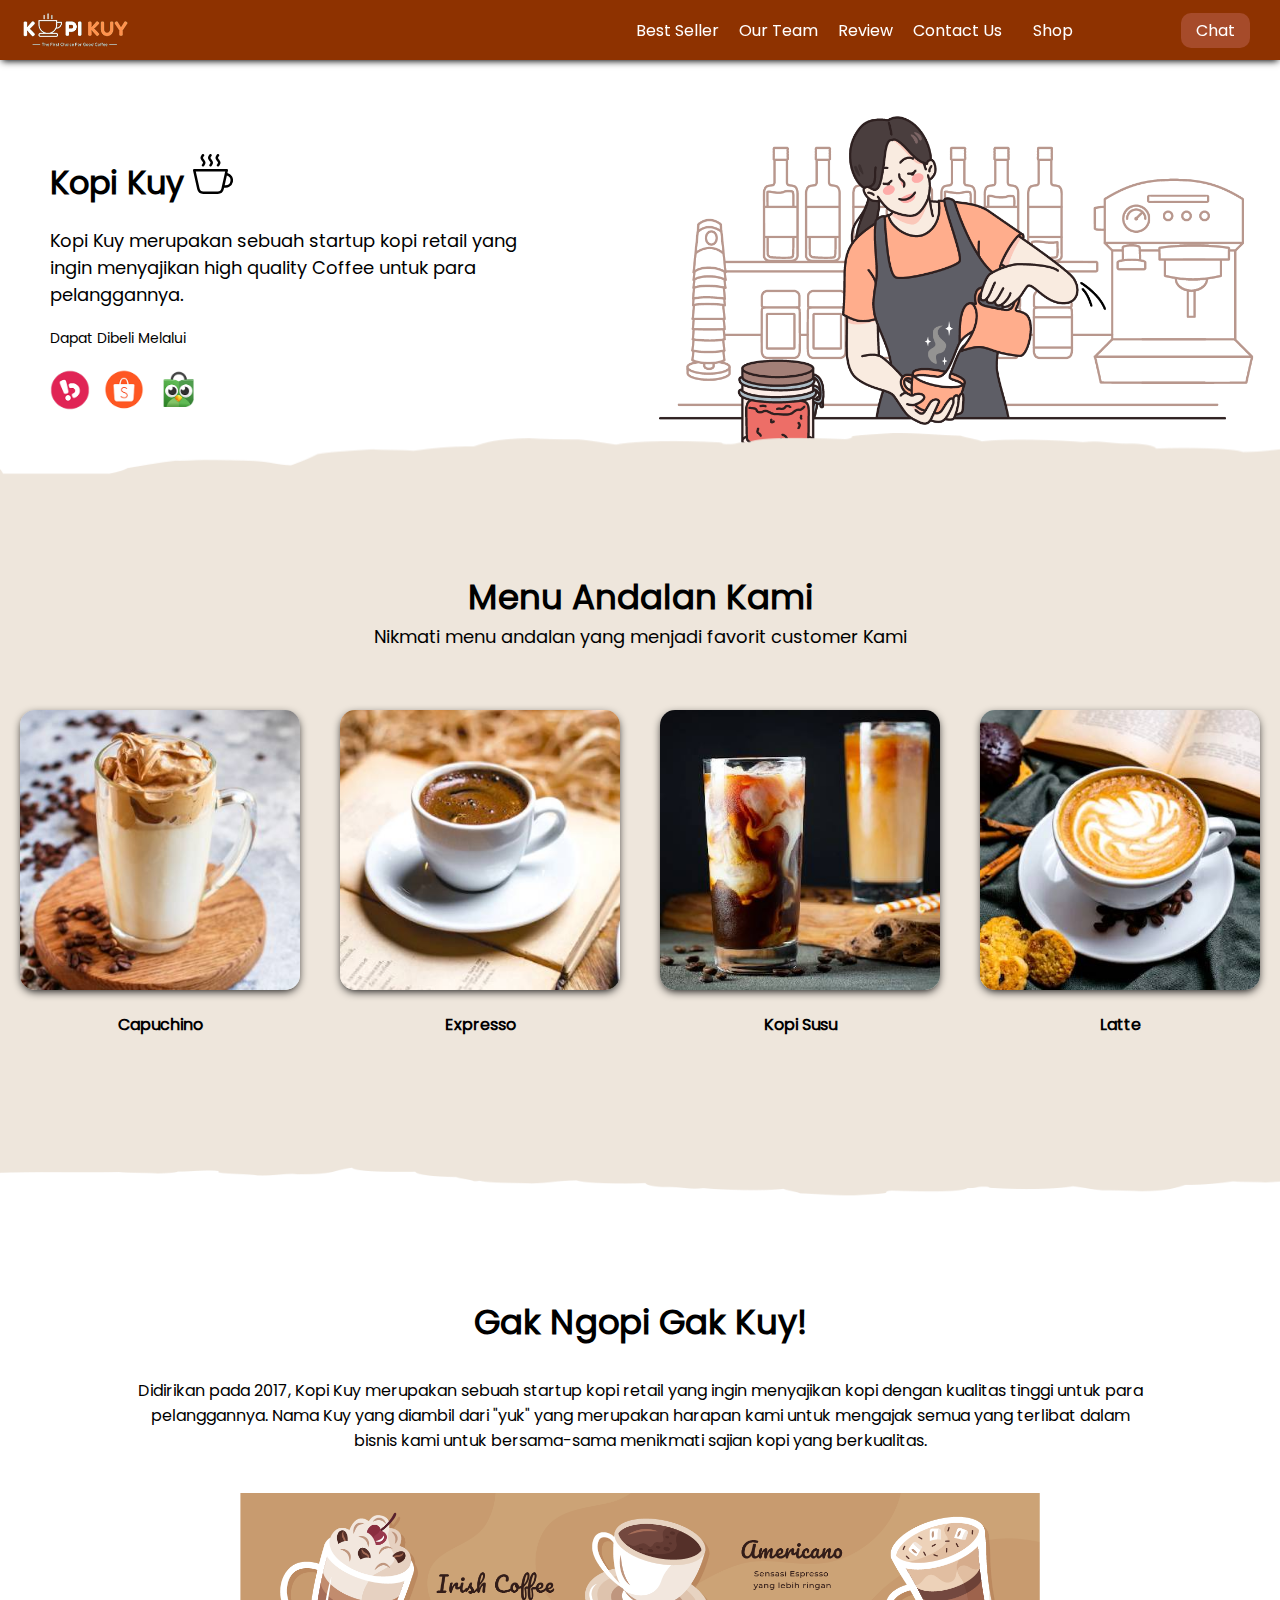
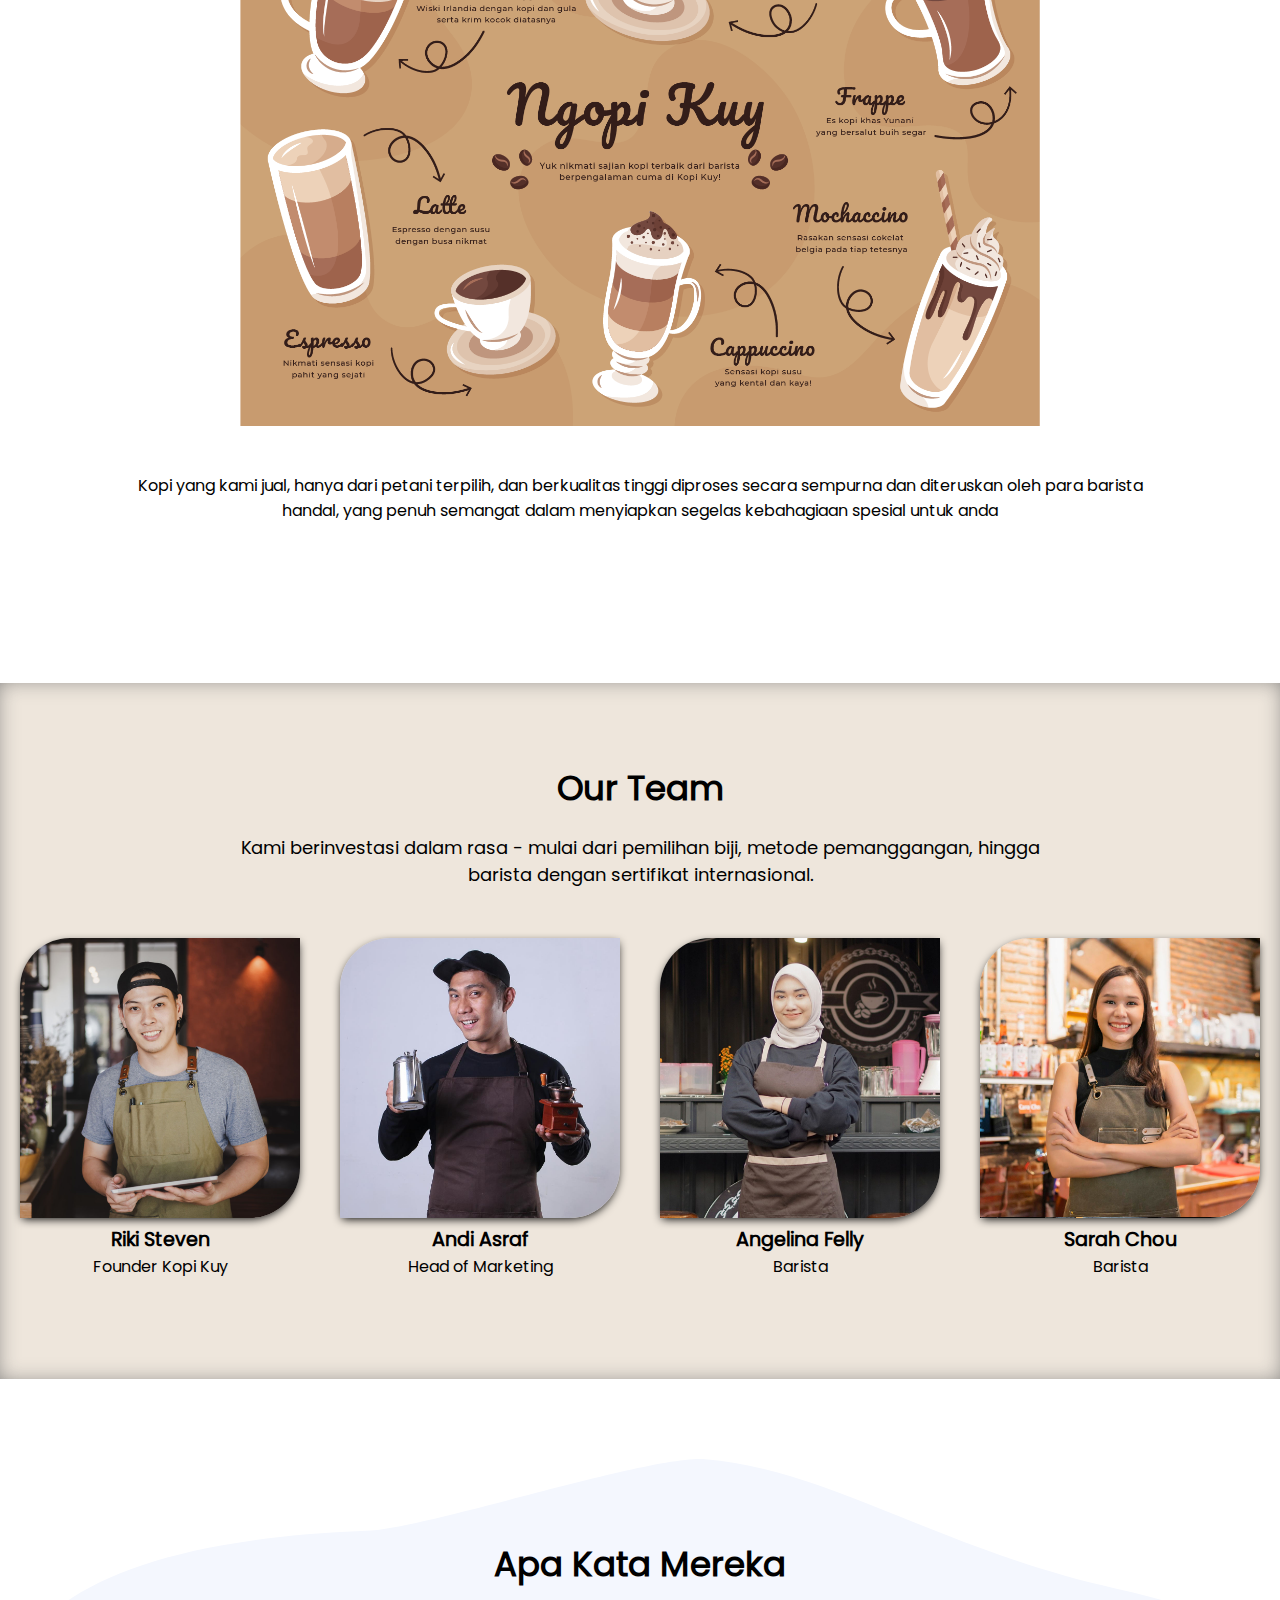
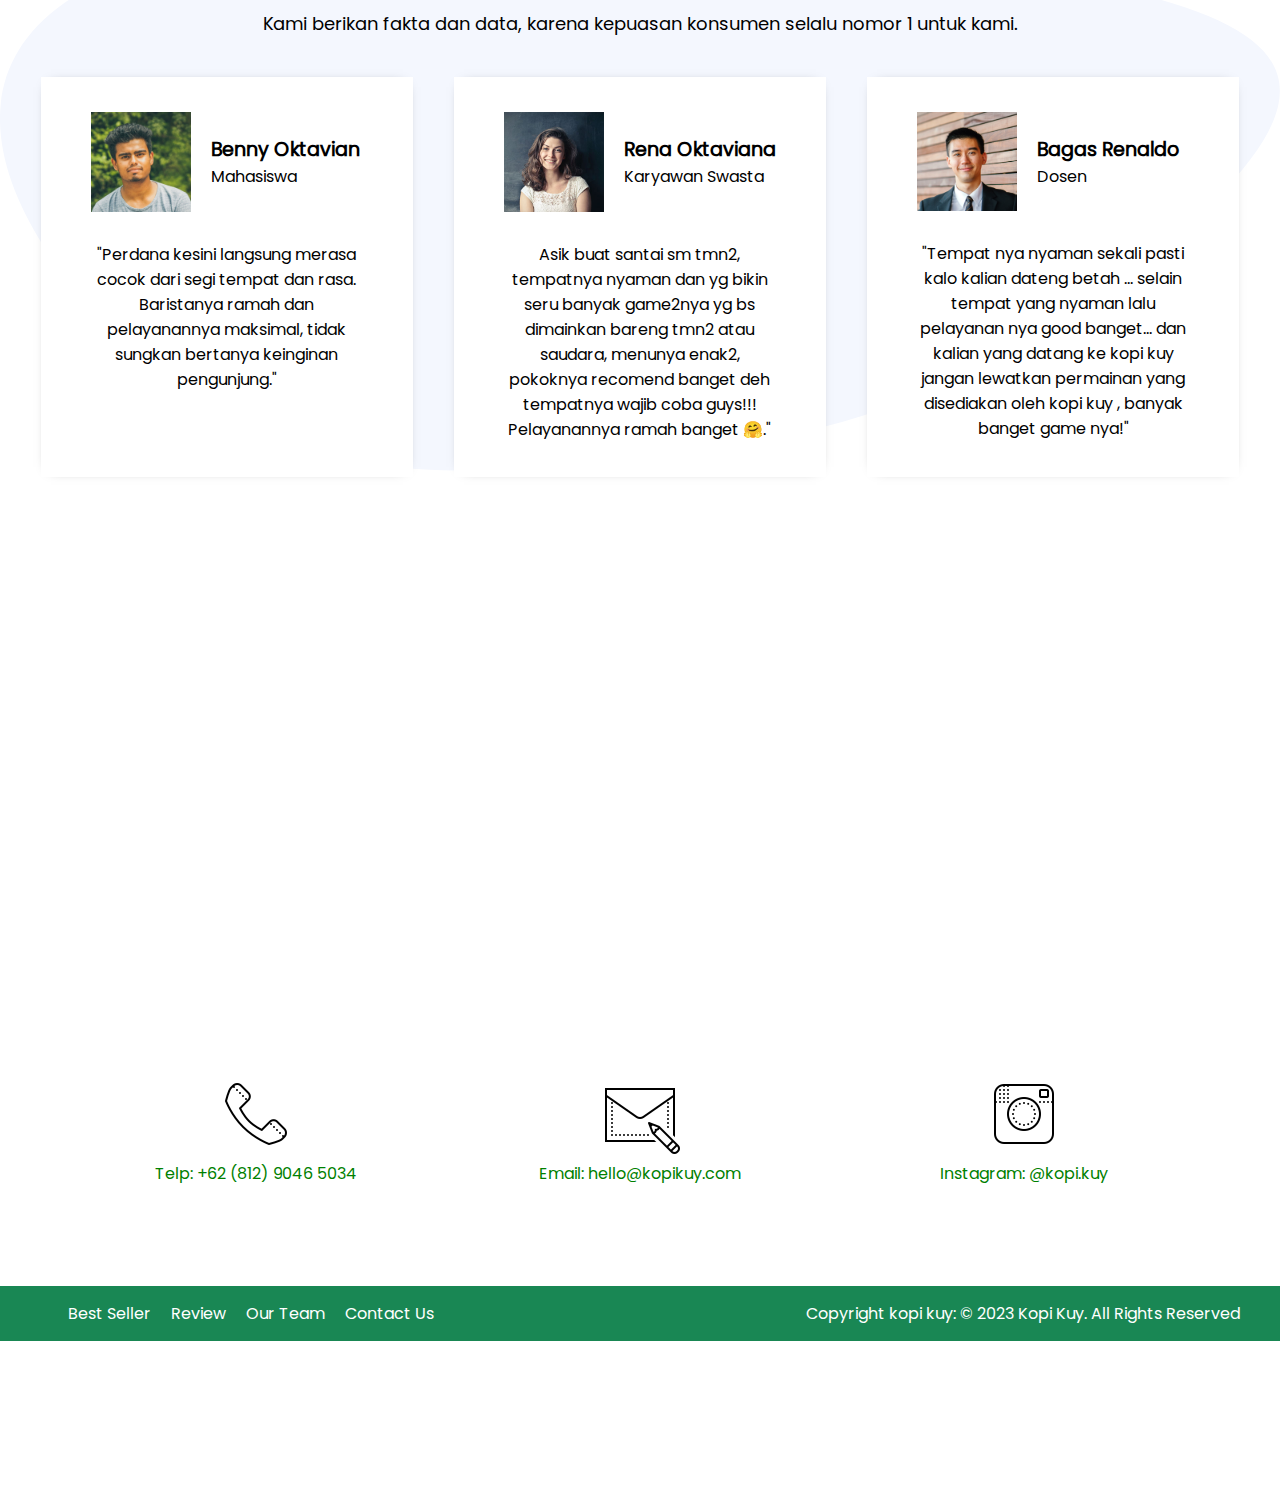
<file: index.html>
<!DOCTYPE html>
<html lang="id">

<head>
    <meta charset="UTF-8">
    <meta http-equiv="X-UA-Compatible" content="IE=edge">
    <meta name="viewport" content="width=device-width, initial-scale=1.0">
    <link rel="shortcut icon" href="images/favicon.ico" type="image/x-icon">
    <title>Website Kopi Kuy</title>
    <link rel="stylesheet" href="css/style.css">
</head>

<body>
    <nav>
        <div class="baris">
            <img class="logo" src="images/logo/logo_kuy.png">
            <div class="navigasi">
                <a href="#best-seller">Best Seller</a>
                <a href="#our-team">Our Team</a>
                <a href="#review">Review</a>
                <a href="#contact-us">Contact Us</a>
            </div>
            <a class="shop" href="produk.html">Shop</a>
            <a class="chat" href="https://wa.me/nomor_hp_anda_pakai_62" target="_blank">Chat</a>
        </div>
    </nav>

    <!--Tulis Kode Di Bawah Sini-->
    <header>
        <div class="baris">
            <div class="col-kiri">
                <h1 class="judul-header">
                    Kopi Kuy
                    <img src="images/icon/icon_kopi.svg" alt="">
                </h1>
                <p class="subjudul-header">
                    Kopi Kuy merupakan sebuah startup kopi retail yang ingin menyajikan
                    high quality Coffee untuk para pelanggannya.

                </p>
                <p class="dapat-dibeli">
                    Dapat Dibeli Melalui
                </p>
                <div class="olshop">
                    <img src="images/logo/logo_bukalapak.png" alt="">
                    <img src="images/logo/logo_shopee.png" alt="">
                    <img src="images/logo/logo_tokopedia.png" alt="">

                </div>

            </div>
            <img src=" images/header/header1.png" alt="" class="col-kanan">
        </div>
        <section class="best-seller" id="best-seller">

            <h2 class="judul-best-seler">
                Menu Andalan Kami
            </h2>
            <p class="subjudul-best-seller">
                Nikmati menu andalan yang menjadi favorit customer Kami
            </p>

            <div class="baris">
                <div class="col-produk">
                    <img src="images/produk/product_capuchino.jpg" alt="">
                    <p class="nama-produk">Capuchino</p>
                </div>
                <div class="col-produk">
                    <img src=" images/produk/product_espresso.jpg" alt="">
                    <p class="nama-produk">Expresso</p>
                </div>
                <div class="col-produk">
                    <img src="images/produk/product_kopi_susu.jpg" alt="">
                    <p class="nama-produk">Kopi Susu</p>
                </div>
                <div class="col-produk">
                    <img src="images/produk/product_latte.jpg" alt="">
                    <p class="nama-produk">Latte</p>
                </div>
            </div>

        </section>
        <section class="about-us" id="about-us">
            <h2 class="judul-about-us">
                Gak Ngopi Gak Kuy!
            </h2>
            <p class="tentang-about-us">
                Didirikan pada 2017, Kopi Kuy merupakan sebuah startup kopi retail
                yang ingin menyajikan kopi dengan kualitas tinggi untuk para pelanggannya.
                Nama Kuy yang diambil dari "yuk" yang merupakan harapan kami untuk mengajak semua
                yang terlibat dalam bisnis kami untuk bersama-sama menikmati sajian kopi yang berkualitas.
            </p>
            <img src="images/aset_kopi_jumbo.png" alt="">
            <p class="penjelasan-about-us">
                Kopi yang kami jual, hanya dari petani terpilih, dan berkualitas tinggi diproses
                secara sempurna dan diteruskan oleh para barista handal, yang penuh semangat
                dalam menyiapkan segelas kebahagiaan spesial untuk anda
            </p>

        </section>
        <section class="our-team" id="our-time">
            <h2 class="judul-team">
                Our Team
            </h2>
            <p class="subjudul-team">
                Kami berinvestasi dalam rasa - mulai dari pemilihan biji, metode pemanggangan,
                hingga barista dengan sertifikat internasional.
            </p>
            <div class="baris">
                <div class="col-team">
                    <img src="images/team/team1.jpg" alt="">
                    <h3>
                        Riki Steven
                    </h3>
                    <p>
                        Founder Kopi Kuy
                    </p>
                </div>
                <div class="col-team">
                    <img src="images/team/team2.jpg" alt="">
                    <h3>
                        Andi Asraf
                    </h3>
                    <p>
                        Head of Marketing
                    </p>
                </div>
                <div class="col-team">
                    <img src=" images/team/team3.jpg" alt="">
                    <h3>
                        Angelina Felly
                    </h3>
                    <p>
                        Barista
                    </p>
                </div>
                <div class="col-team">
                    <img src="images/team/team4.jpg" alt="">
                    <h3>
                        Sarah Chou
                    </h3>
                    <p>
                        Barista
                    </p>
                </div>
            </div>

        </section>
        <section class="review" id="review">
            <h2 class="judul-review">
                Apa Kata Mereka
            </h2>
            <p class="subjudul-review">
                Kami berikan fakta dan data, karena kepuasan konsumen selalu nomor 1 untuk kami.
            </p>
            <div class="baris">
                <div class="col-review">
                    <div class="profile">
                        <img src="images/customer/customer1.jpg" alt="">
                        <div class="nama-profile">
                            <h3>
                                Benny Oktavian
                            </h3>
                            <p>
                                Mahasiswa
                            </p>


                        </div>
                    </div>
                    <p class="testimoni">
                        "Perdana kesini langsung merasa cocok dari segi tempat dan rasa.
                        Baristanya ramah dan pelayanannya maksimal, tidak sungkan bertanya keinginan
                        pengunjung."
                    </p>
                </div>
                <div class="col-review">
                    <div class="profile">
                        <img src="images/customer/customer2.jpg" alt="">
                        <div class="nama-profile">
                            <h3>
                                Rena Oktaviana
                            </h3>
                            <p>
                                Karyawan Swasta
                            </p>
                        </div>

                    </div>
                    <p class="testimoni">
                        Asik buat santai sm tmn2, tempatnya nyaman dan yg bikin seru banyak game2nya
                        yg bs dimainkan bareng tmn2 atau saudara, menunya enak2, pokoknya recomend
                        banget deh tempatnya wajib coba guys!!! Pelayanannya ramah banget 🤗."
                    </p>
                </div>
                <div class="col-review">
                    <div class="profile">
                        <img src="images/customer/customer3.jpg" alt="">
                        <div class="nama-profile">
                            <h3>
                                Bagas Renaldo
                            </h3>
                            <p>
                                Dosen
                            </p>
                        </div>

                    </div>
                    <p class="testimoni">
                        "Tempat nya nyaman sekali pasti kalo kalian dateng betah ...
                        selain tempat yang nyaman lalu pelayanan nya good banget...
                        dan kalian yang datang ke kopi kuy jangan lewatkan permainan yang disediakan
                        oleh kopi kuy , banyak banget game nya!"

                    </p>
                </div>

            </div>

        </section>
        <section class="contact-us" id="contact-us">
            <iframe
                src="https://www.google.com/maps/embed?pb=!1m14!1m8!1m3!1d7932.741866032694!2d106.668581!3d-6.214715!3m2!1i1024!2i768!4f13.1!3m3!1m2!1s0x2e69f9912c7f297b%3A0xe5a3a671dae861ab!2sKopi%20kuy!5e0!3m2!1sid!2sid!4v1680617229460!5m2!1sid!2sid"
                width="100%" height="300" style="border:0;" allowfullscreen="" loading="lazy"
                referrerpolicy="no-referrer-when-downgrade"></iframe>
            <div class="baris">
                <div class="col-kontak">
                    <img src="images/icon/icon_phone.png" alt="">
                    <p>
                        Telp: +62 (812) 9046 5034
                    </p>
                </div>
                <div class="col-kontak">
                    <img src="images/icon/icon_mail.png" alt="">
                    <p>
                        Email: hello@kopikuy.com
                    </p>
                </div>
                <div class="col-kontak">
                    <img src="images/icon/icon_instagram.png" alt="">
                    <p>
                        Instagram: @kopi.kuy
                    </p>
                </div>
            </div>
        </section>
        <footer>
            <div class="baris">
                <div class="navigasi">
                    <a href="#best-seller">
                        Best Seller
                    </a>
                    <a href="#review">
                        Review
                    </a>
                    <a href="#our-team">
                        Our Team
                    </a>
                    <a href="#contact-us">
                        Contact Us
                    </a>
                </div>
                <p class="copyright">
                    Copyright kopi kuy: © 2023 Kopi Kuy. All Rights Reserved
                </p>
            </div>
        </footer>


    </header>



    <!--Kode Selesai-->
</body>

</html>
</file>
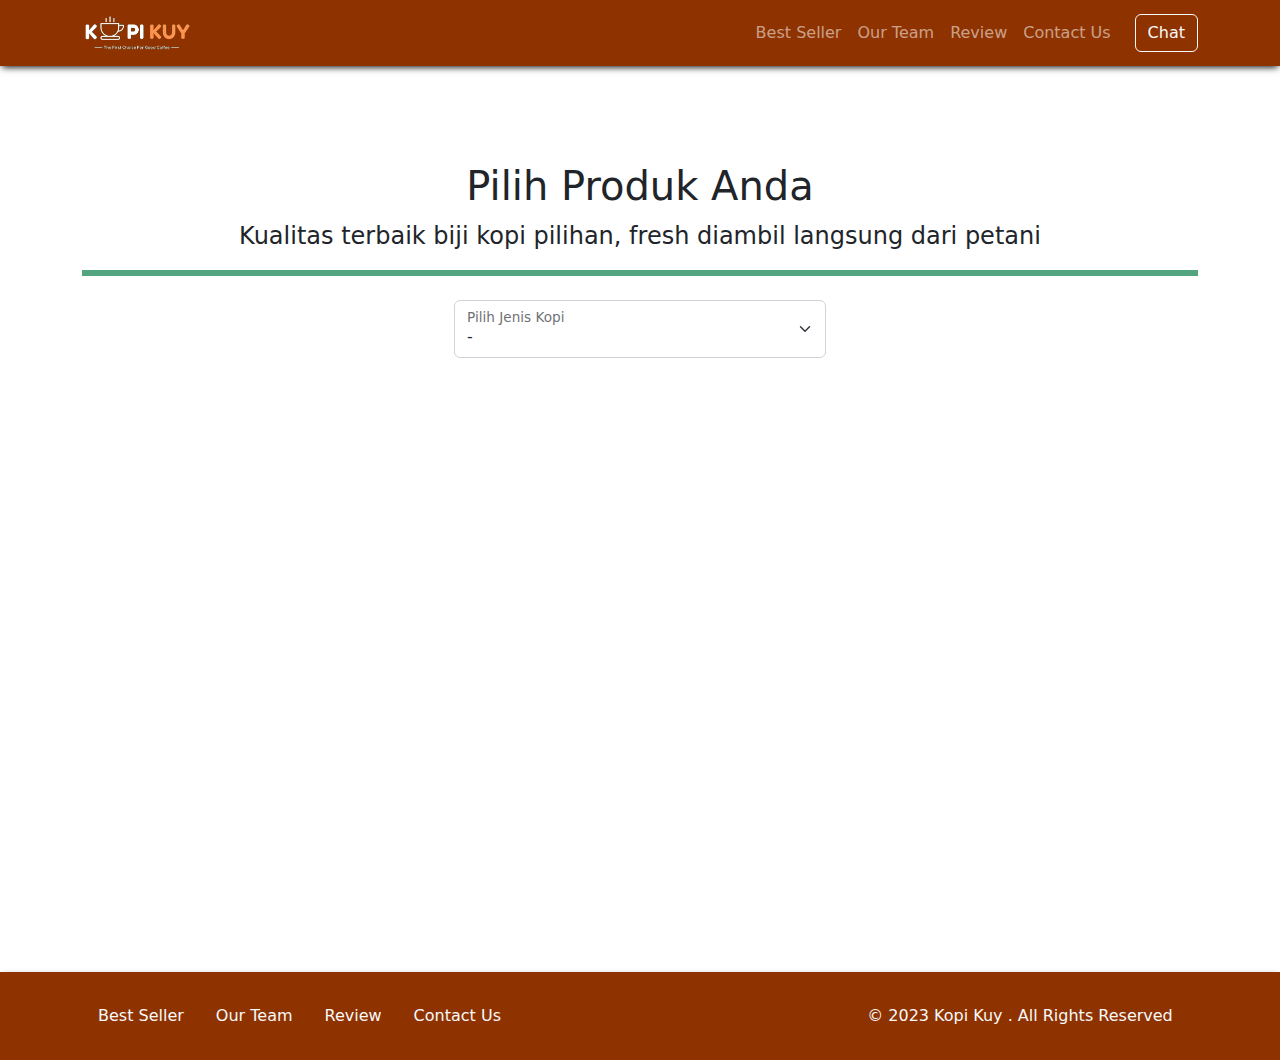
<file: produk.html>
<!DOCTYPE html>
<html lang="id">

<head>
    <meta charset="UTF-8">
    <meta http-equiv="X-UA-Compatible" content="IE=edge">
    <meta name="viewport" content="width=device-width, initial-scale=1.0">
    <link rel="shortcut icon" href="images/favicon/favicon.ico" type="image/x-icon">
    <title>Produk</title>
    <link rel="shortcut icon" href="images/favicon.ico" type="image/x-icon">
    <link rel="stylesheet" href="vendor/bootstrap/bootstrap.min.css">
    <link rel="stylesheet" href="vendor/bootstrap/bootstrap-icons.css">
    <script src="vendor/bootstrap/bootstrap.bundle.min.js"></script>
    <style>
        section {
            min-height: 90vh;
        }

        .card img {
            aspect-ratio: 1;
            object-fit: cover;
        }

        .card .card-title {
            min-height: 53px;
        }

        .bg-kopi {
            background-color: #8E3200;
            box-shadow: 0 3px 7px -2px #000;
        }

        .btn-kopi {
            background-color: #D7A86E;
        }
    </style>
    <script src="js/jquery-3.6.3.min.js"></script>
</head>

<body>
    <!-- Tulis Kode Bootstrap Di Bawah Sini -->
    <nav class="navbar navbar-dark bg-kopi navbar-expand-lg bisadicopy">
        <div class="container">
            <a class="navbar-brand" href="index.html">
                <img src="images/logo/logo_kuy.png" height="40" alt="image">
            </a>
            <button class="navbar-toggler" type="button" data-bs-toggle="collapse" data-bs-target="#navbarNav11"
                aria-controls="navbarNav11" aria-expanded="false" aria-label="Toggle navigation">
                <span class="navbar-toggler-icon"></span>
            </button>
            <div class="collapse navbar-collapse" id="navbarNav11">
                <ul class="navbar-nav ms-auto">
                    <li class="nav-item active">
                        <a class="nav-link" href="index.html#best-seller">Best Seller</a>
                    </li>
                    <li class="nav-item">
                        <a class="nav-link" href="index.html#our-team">Our Team</a>
                    </li>
                    <li class="nav-item">
                        <a class="nav-link" href="index.html#review">Review</a>
                    </li>
                    <li class="nav-item">
                        <a class="nav-link" href="index.html#contact-us">Contact Us</a>
                    </li>
                </ul>
                <a class="btn btn-outline-light ms-md-3" href="https://wa.me/6281290465033">Chat</a>
            </div>
        </div>
    </nav>

    <section class="produk text-center my-5 py-5">
        <div class="container">
            <h1>Pilih Produk Anda</h1>
            <p class="fs-4">Kualitas terbaik biji kopi pilihan, fresh diambil langsung dari petani</p>
            <hr class="border border-success border-3 opacity-75">
            <div class="form-floating col-md-4 my-4 mx-auto">
                <select class="form-select" id="select_kopi">
                    <option selected>-</option>
                    <option value="arabica">Arabica</option>
                    <option value="robusta">Robusta</option>

                </select>
                <label for="select_kopi">Pilih Jenis Kopi</label>
            </div>

            <div id="baris_produk" class="row">


            </div>




        </div>

    </section>
    <footer class="riki-block footer-small bg-kopi py-4">
        <div class="container">
            <div class="row align-items-center">
                <div class="col-12 col-md-8">
                    <ul class="nav justify-content-center justify-content-md-start">
                        <li class="nav-item active">
                            <a class="nav-link text-light" href="index.html#best-seller">Best Seller</a>
                        </li>
                        <li class="nav-item">
                            <a class="nav-link text-light" href="index.html#our-team">Our Team</a>
                        </li>
                        <li class="nav-item">
                            <a class="nav-link text-light" href="index.html#review">Review</a>
                        </li>
                        <li class="nav-item">
                            <a class="nav-link text-light" href="index.html#contact-us">Contact Us</a>
                        </li>
                    </ul>
                </div>

                <div class="col-12 col-md-4 mt-4 mt-md-0 text-center text-md-right text-light">
                    &copy; 2023 Kopi Kuy . All Rights Reserved
                </div>
            </div>
        </div>
    </footer>

    <script>
        /* Tulis Javascrip Di bawah Sini*/
        select_kopi.onchange = function () {
            var dipilih = select_kopi.value
            var template = ''
            console.log(dipilih)

        }
        var sumber = "https://rikikurnia.com/prakerja/api/kopi"
        var sumber2 = "data.json"

        select_kopi.onchange = function () {
            var dipilih = select_kopi.value
            var template = ''
            //console.log(dipilih)

            $.get(sumber2).then(function (data) {
                var data_kopi = data[dipilih]
                data_kopi.forEach(item => {
                    template += `<div class="col-md-3 mb-4">
                            <div class="card">
                                <img src="${item.foto}" class="card-img-top" alt="...">
                                <div class="card-body">
                                    <h5 class="card-title">${item.nama}</h5>
                                    <div class="row my-4">
                                        <div class="col">
                                            ${item.size}
                                        </div>
                                        <div class="col">
                                            ${item.harga}
                                        </div>
                                    </div>
                                    <a href="${item.link}" class="btn btn-kopi w-100"><i class="bi bi-cart4"></i> Beli</a>
                                </div>
                            </div>
                        </div>`
                })

                baris_produk.innerHTML = template

                //console.log(data_kopi)


            })


        }

    </script>
</body>

</html>
</file>
<file: css/style.css>
/* Pengaturan Global */

/* Mendaftarkan font ke dalam CSS, dan memberi nama family */
@font-face {
   font-family: 'Poppins';
   src: url(../fonts/poppins.woff2);
}

* {
   box-sizing: border-box;
   margin: 0;
   padding: 0;
}

html {
   /* agar scroll ketika klik pada navigasi menjadi halus */
   scroll-behavior: smooth;
}

body {
   /* mendaftarkan semua teks pada body menjadi family Poppins */
   font-family: 'Poppins';
}

a {
   /* menghilangkan garis bawah pada link */
   text-decoration: none;

   /* menghilangkan warna bawaan pada link */
   color: unset;
}

h2 {
   /* mengatur ukuran huruf ke 34 pixel */
   font-size: 34px;
}

h3 {
   /* mengatur ukuran huruf ke 1.2rem */
   font-size: 1.2rem;
}

h1,
h2,
h3 {
   /* mengatur tebal huruf */
   font-weight: bold;
}

img {
   /* 
      mengatur agar semua elemen img memiliki panjang maksimal 100% agar
      tidak besar gambar tidak melebihi layar ataupun pembungkus
   */
   max-width: 100%;
}

/* Navigasi */

nav {
   /* background-color mengatur warna latar belakang */
   background-color: red;

   /* penulisan 2 background-color seperti ini akan mengabaikan penulisan sebelumnya */
   background-color: #8E3200;

   /* box-shadow membuat efek bayangan */
   box-shadow: 0 3px 7px -2px #000;

   /* width mengatur panjang elemen */
   width: 100%;
   padding-top: 10px;
   padding-bottom: 10px;

   /* position mengatur posisi elemen, static untuk biasa, fixed untuk efek menempel */
   position: fixed;

   /* Nilai z-index semakin besar, maka elemen akan semakin di depan */
   z-index: 500;
}

/* 
   PERHATIKAN bahwa dalam mengatur elemen, nama elemen langsung ditulis
   sedangkan untuk mengatur class, dibutuhkan tanda titik (.) terlebih dulu
   img {} berarti elemen dengan tag img, 
   sedangkan .img artinya elemen dengan kelas img   
*/

.baris {
   /* 
      display: flex memiliki pengaturan yang dapat mengatur agar elemen
      di dalamnya memiliki ukuran yang fleksibel
   */
   display: flex;

   /* 
      align-items: center mengatur elemen di dalamnya rata tengah vertikal
   */
   align-items: center;

   /* 
      justify-content: center mengatur elemen di dalamnya rata tengah horizontal
   */
   justify-content: center;

   /* 
      flex-wrap: wrap mengatur agar jika panjang elemen berlebih, maka elemen
      akan otomatis diletakan di baris baru
   */
   flex-wrap: wrap;
}

section {
   /* text-align mengatur rata tulisan, bisa bernilai: left, right, center, justify */
   text-align: center;
}

.logo {
   /* height mengatur tinggi elemen */
   height: 40px;
   margin-left: 20px;
}

.navigasi {
   margin-left: auto;
   margin-right: 15px;
}

.navigasi a,
.shop {
   color: #fff;
   padding-left: 8px;
   padding-right: 8px;
}

.shop {
   margin-right: 100px;
}

.chat {
   margin-right: 30px;
   background-color: #A64B2A;
   color: #fff;
   padding-top: 5px;
   padding-right: 15px;
   padding-bottom: 5px;
   padding-left: 15px;
   border-radius: 10px;
}


/* HEADER */


header,
section {
   /*
    padding mengatur jarak ke dalam
    pada padding dan margin ditambahkan top / right / bottom / top 
    untuk mengatur jarak masing-masing 
   */
   padding-top: 80px;
   padding-bottom: 80px;

   /* margin mengatur jarak ke luar */
   margin-bottom: 80px;
}

/* penulisan CSS dapat digabung dengan beberapa elemen */
.col-kiri,
.col-kanan {
   /* width mengatur panjang elemen. 50% artinya setengah ukuran pembungkus */
   width: 50%;
}

.col-kiri {
   padding-left: 50px;
   padding-right: 120px;
}

.judul-header {
   margin-bottom: 20px;
}

.subjudul-header {
   /* font-size digunakan untuk mengatur ukuran huruf */
   font-size: 18px;
}

.dapat-dibeli {
   margin-top: 20px;
   margin-bottom: 20px;
   font-size: 14px;
}

.olshop img {
   width: 40px;

   /* height digunakan untuk mengatur tinggi elemen */
   height: auto;
   margin-right: 10px;
}

/* Best Seller */

.best-seller {
   position: relative;

   /* background-color mengatur warna latar belakang elemen */
   background-color: #EEE6DC;
}

/* 
terkait position, after, dan before memerlukan pemahaman mendalam
terkait layout pada CSS untuk dapat memahami secara penuh 
*/

.best-seller::before,
.best-seller::after {
   position: absolute;
   content: "";
   width: 100%;
   height: 76px;

   /* background-image untuk menambahkan gambar sebagai background */
   background-image: url(../images/garis-atas.png);

   /*background-size agar gambar latar menyesuaikan tinggi / panjang elemen */
   background-size: cover;

   top: -60px;
   left: 0;
}

.best-seller::after {
   height: 60px;
   background-image: url(../images/garis-bawah.png);
   top: unset;
   bottom: -60px;
}

.judul-best-seller {
   margin-bottom: 20px;
}

.subjudul-best-seller {
   font-size: 18px;
   margin-bottom: 40px;
}

.col-produk {
   /* 
      Penulisan padding dan margin seperti padding:20px ini penulisan singkat 
      yang berarti top, right, bottom, left nilainya sama, yaitu 20px 
   */
   padding: 20px;
   width: 25%;
}

.col-produk img {
   /* transition membuat animasi transisi dari perubahan style, 0.3s berarti 0.3 detik */
   transition: all 0.3s ease;

   /* border-radius  Membuat sudut membulat */
   border-radius: 15px;

   /* box-shadow membuat efek bayangan */
   box-shadow: 0 3px 10px -2px #000;
}

/* :hover akan dijalankan saat mouse ada di atas elemen */
.col-produk img:hover {

   /* membuat transformasi, bisa berupa scale(1.05), rotate(180deg), translateY(-50px), dsb */
   transform: scale(0.9);
   border-radius: 50%;
}

.nama-produk {
   margin-top: 15px;
   font-weight: bold;
}

/* About US */

.about-us {
   /* max-width: 80%; mengatur panjang maksimal elemen tidak boleh melebihi 80% layar */
   max-width: 80%;

   /* margin-left dan margin-right auto akan membuat posisi elemen berada di tengah */
   margin-left: auto;
   margin-right: auto;
}

.judul-about-us {
   margin-bottom: 30px;
}

/* 
   penulisan .about-us img {} berarti mengatur elemen img 
   yang ada di dalam elemen dengan kelas about-us 
   harap perhatikan .about-us dan image dipisahkan spasi
   penulisan class diawali titik (.) penulisan elemen tidak
*/
.about-us img {
   /* 
      Penulisan width: 800px dan max-width: 100% mengatur agar
      elemen memiliki panjang 800px namun tidak boleh melebihi 100% ukuran layar
   */
   width: 800px;
   max-width: 100%;
}

.tentang-about-us {
   margin-bottom: 40px;
}

.penjelasan-about-us {
   margin-top: 40px;
}

/* OUR TEAM */

.our-team {
   background-color: #EEE6DC;
   box-shadow: inset 0px 0px 23px -6px #707070;
}

.judul-team {
   margin-bottom: 20px;
}

.subjudul-team {
   margin-bottom: 30px;
   font-size: 18px;
   width: 800px;
   max-width: 90%;
   margin-left: auto;
   margin-right: auto;
}

.col-team {
   width: 25%;
   padding: 20px;
}

.col-team img {
   box-shadow: 0 3px 10px -2px #000;
   border-radius: 50px 0px 50px 0px;
}


/* REVIEW */

.review {
   background-image: url(../images/bg-review.svg);
   /* 
      background-size: contain;
      membuat gambar latar belakang tidak terpotong
   */
   background-size: contain;

   /* 
      background-repeat: no-repeat;
      membuat gambar latar belakang tidak diulang (duplikat)
   */
   background-repeat: no-repeat;
   padding-left: 20px;
   padding-right: 20px;
}

.judul-review {
   margin-bottom: 20px;
}

.subjudul-review {
   margin-bottom: 40px;
   font-size: 18px;
}

.review .baris {
   justify-content: space-around;
   /* align-items: stretch; membuat tinggi elemen di dalam .review .baris seragam */
   align-items: stretch;
}

.col-review {
   width: 30%;
   padding: 35px 50px;
   box-shadow: 0px 0px 12px -10px #000;
   background-color: #fff;
}

.profile {
   display: flex;
   margin-bottom: 30px;
   align-items: center;
}

/* mengatur elemen img yang ada di dalam class(.) profile */
.profile img {
   width: 100px;
   margin-right: 20px;
}

.profile .nama-profile {
   text-align: left;
}

/* CONTACT US */
.contact-us {
   margin-bottom: 20px;
}

.col-kontak {
   width: 30%;
   margin-top: 50px;
   /* color mengatur warna tulisan */
   color: green;
}

/* FOOTER */

footer {
   background-color: #198754;
   padding-top: 15px;
   padding-bottom: 15px;
   color: #fff;
   padding-right: 40px;
   padding-left: 40px;
}

footer .navigasi {
   margin-left: 20px;
   margin-right: auto;
}

/* UNTUK RESPONSIF DI BAWAH */
@media (max-width:700px) {

   .navigasi {
      display: none;
   }

   .shop {
      margin-right: 20px;
   }

   .logo {
      margin-right: auto;
   }

   .col-kiri {
      width: 100%;
      padding-right: 50px;
      text-align: center;
      margin-top: 30px;
   }

   .col-kanan {
      width: 100%;
   }

   .best-seller {
      padding-left: 25px;
      padding-right: 25px;
   }

   .col-produk {
      width: 50%;
   }

   .col-team {
      width: 50%;
   }

   .col-review {
      width: 100%;
      margin-bottom: 30px;
   }

   .col-kontak {
      width: 33%;
   }

   .col-kontak p {
      font-size: 0.8rem;
   }
}
</file>
